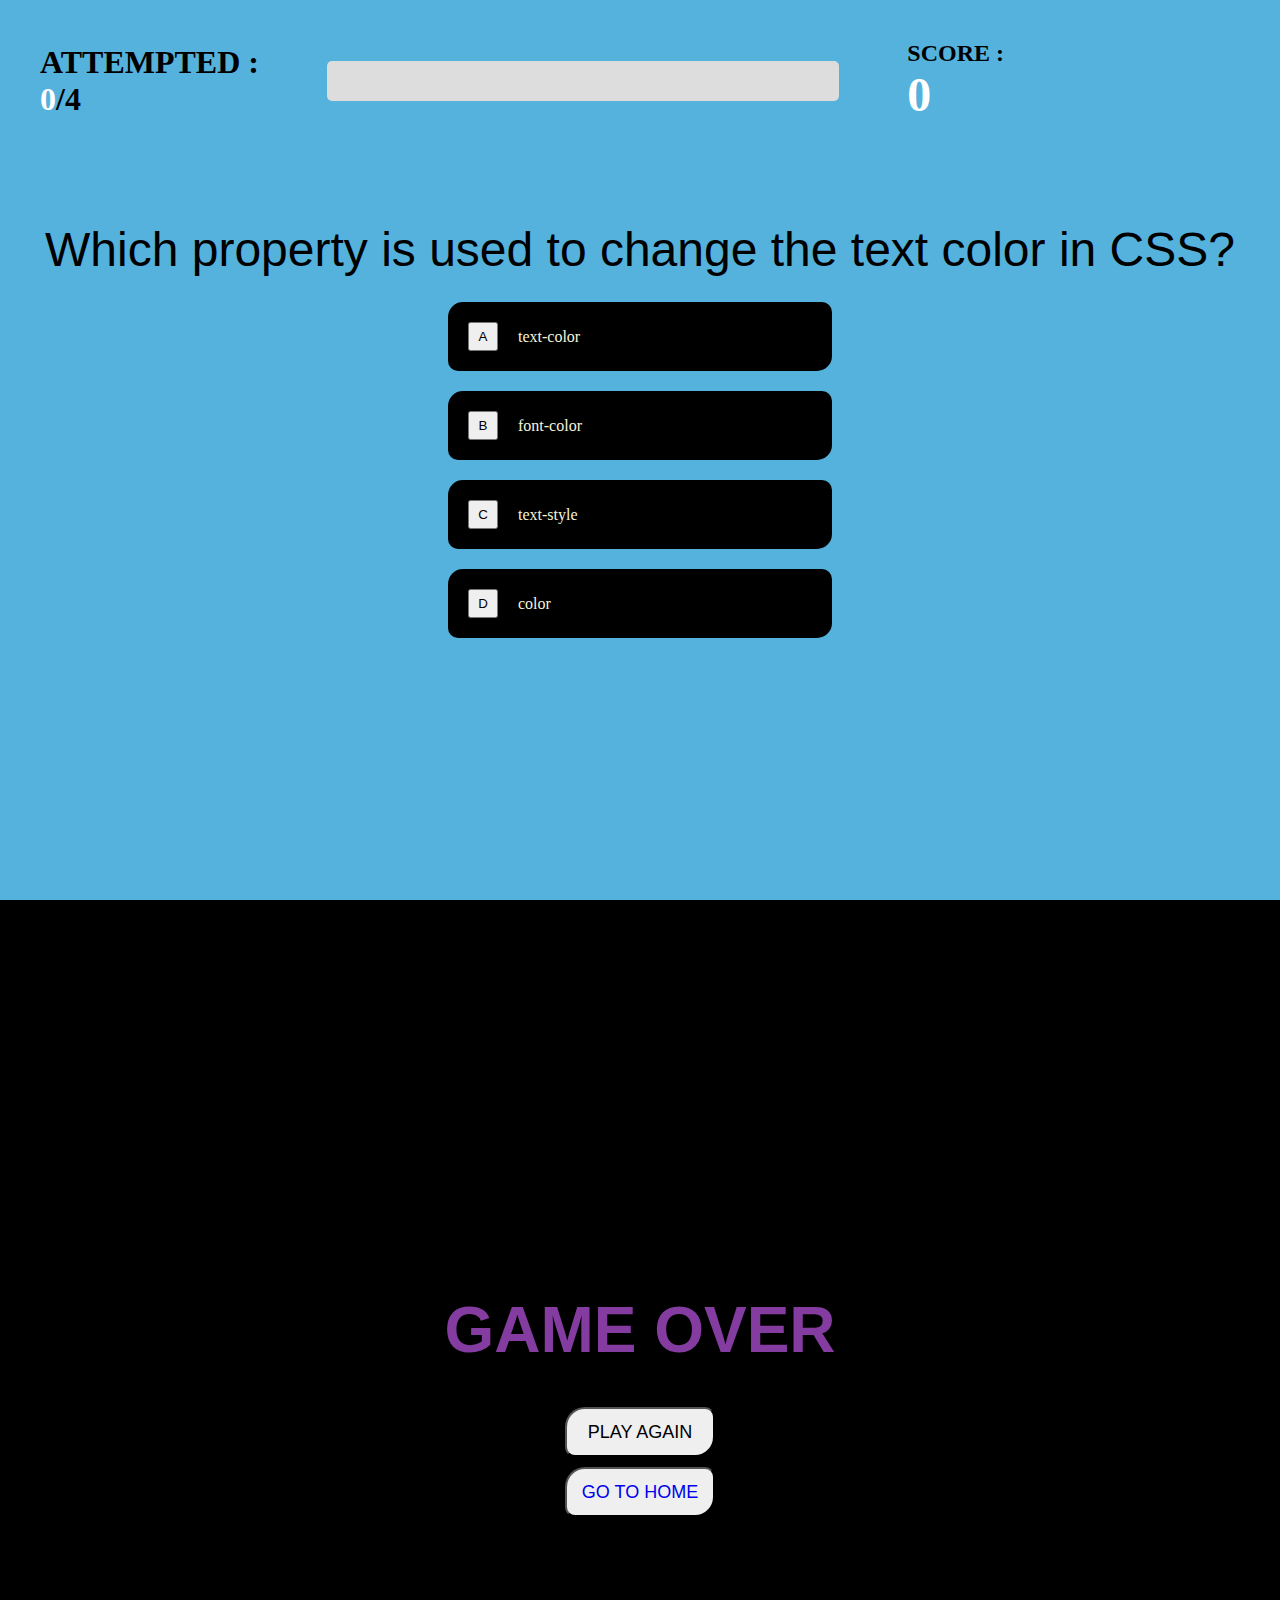
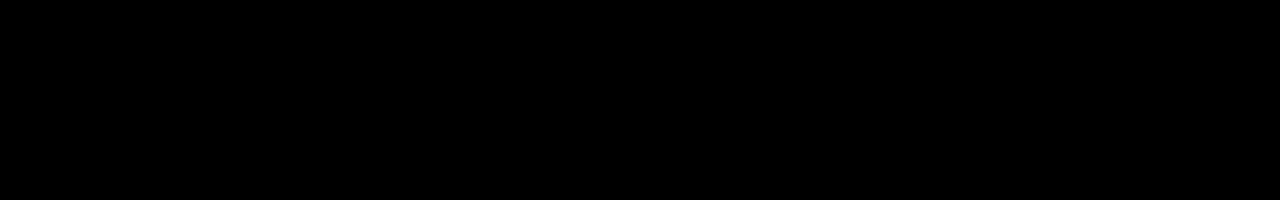
<file: game.html>
<!DOCTYPE html>
<html lang="en">
<head>
    <meta charset="UTF-8">
    <meta name="viewport" content="width=device-width, initial-scale=1.0">
    <title>Document</title>
    <link rel="stylesheet" href="game.css">
</head>
<body>
    <div id="page">
    <nav>
        <div id="corr">
            <h1>ATTEMPTED :</h1>
            <h1><span id="att">0</span>/4</h1>
        </div>
        <div id="progressBarContainer">
            <div id="progressBar"></div>
        </div>
        <div id="score">
            <h1>SCORE :</h1>
            <h2 id="sc">0</h2>
        </div>
    </nav>
    <div id="Qbox">
        <p id="que">Lets get familliar with game , select option 'A'</p>
        <div class="option">
            <Audio id="correct"><source src="audio/correct.wav"></Audio>
            <Audio id="wrong"><source src="audio/wrong.mp3"></Audio>
            <div id="1">
                <button>A</button>
                <p id="Atext">This is option A</p>
            </div>
            <div id="2">
                <button>B</button>
                <p id="Btext">This is option B</p>
            </div>
            <div id="3">
                <button>C</button>
                <p id="Ctext">This is option C</p>
            </div>
            <div id="4">
                <button>D</button>
                <p id="Dtext">This is option D</p>
            </div>
        </div>
    </div>
</div>
<div id="over" class="hide">
    <h1 id="finScore"></h1>
    <h1>GAME OVER</h1>
    <button id="restartButton">PLAY AGAIN</button>
    <button id="homebtn"><a href="index.html">GO TO HOME</a></button>
</div>
</body>
<script src="game.js"></script>
</html>
</file>
<file: game.css>
*{
    margin: 0;
    padding: 0;
}
#Qbox{
    display: flex;
    justify-content: center;
    flex-direction: column;
    align-items: center;
    margin-top: 5vh;
}

#page{
    height: 100vh;
    width: 100vw;
    background-color: rgb(84, 178, 221);
}

nav{
    display: flex;
    justify-content: space-between;
    align-items: center;
}

nav div{
    margin: 20px;
    padding: 20px;
}

#score{
    margin-right: 20vw;
}

#que{
    font-size: 3rem;
    margin: 15px;
    font-family: sans-serif;
}

.option{
    display: flex;
    justify-content: center;
    flex-direction: column;
    align-items: center;
}

.option div{
    width: 30vw;
    display: flex;
    align-items: center;
    background-color: black;
    margin: 10px;
    border-radius: 15px 10px;
    color: beige;
}

.option div:hover{
    cursor: pointer;
    color: rgb(63, 174, 207);
}

.option div button{
    margin: 20px;
    padding: 5px;
    width: 30px;
}

.option div button:hover{
    cursor: pointer;
}

.hide{
    display: none;
}


#over{
    height: 100vh;
    width: 100vw;
    display: flex;
    flex-direction: column;
    justify-content: center;
    align-items: center;
    background-color: black;
}

#over h1{
    font-size: 4rem;
    font-family: sans-serif;
    color: rgb(133, 60, 161);
    margin: 20px;
    padding: 20px;
}

#over button{
    height: 50px;
    width: 150px;
    border-radius: 20px 10px;
    font-size: large;
}

#over button:hover{
    cursor: pointer;
    background-color: rgb(96, 69, 139);
}

#score h1{
    font-size: 1.5rem;
}

#sc{
    font-size: 3rem;
    color: white;
}

#att{
   color: white;
}

#tot{
    color: white;
}

#progressBarContainer {
    width: 40%;
    background-color: #ddd;
    height: 40px;
    border-radius: 5px;
    margin: 0px;
    padding: 0px;
}

#progressBar {
    width: 0%;
    height: 100%;
    background-color: #4caf50;
    border-radius: 5px;
    margin: 0px;
    padding: 0px;
}

#homebtn{
    margin: 10px;
    padding: 5px;
}

#homebtn a{
    text-decoration: none;
}
</file>
